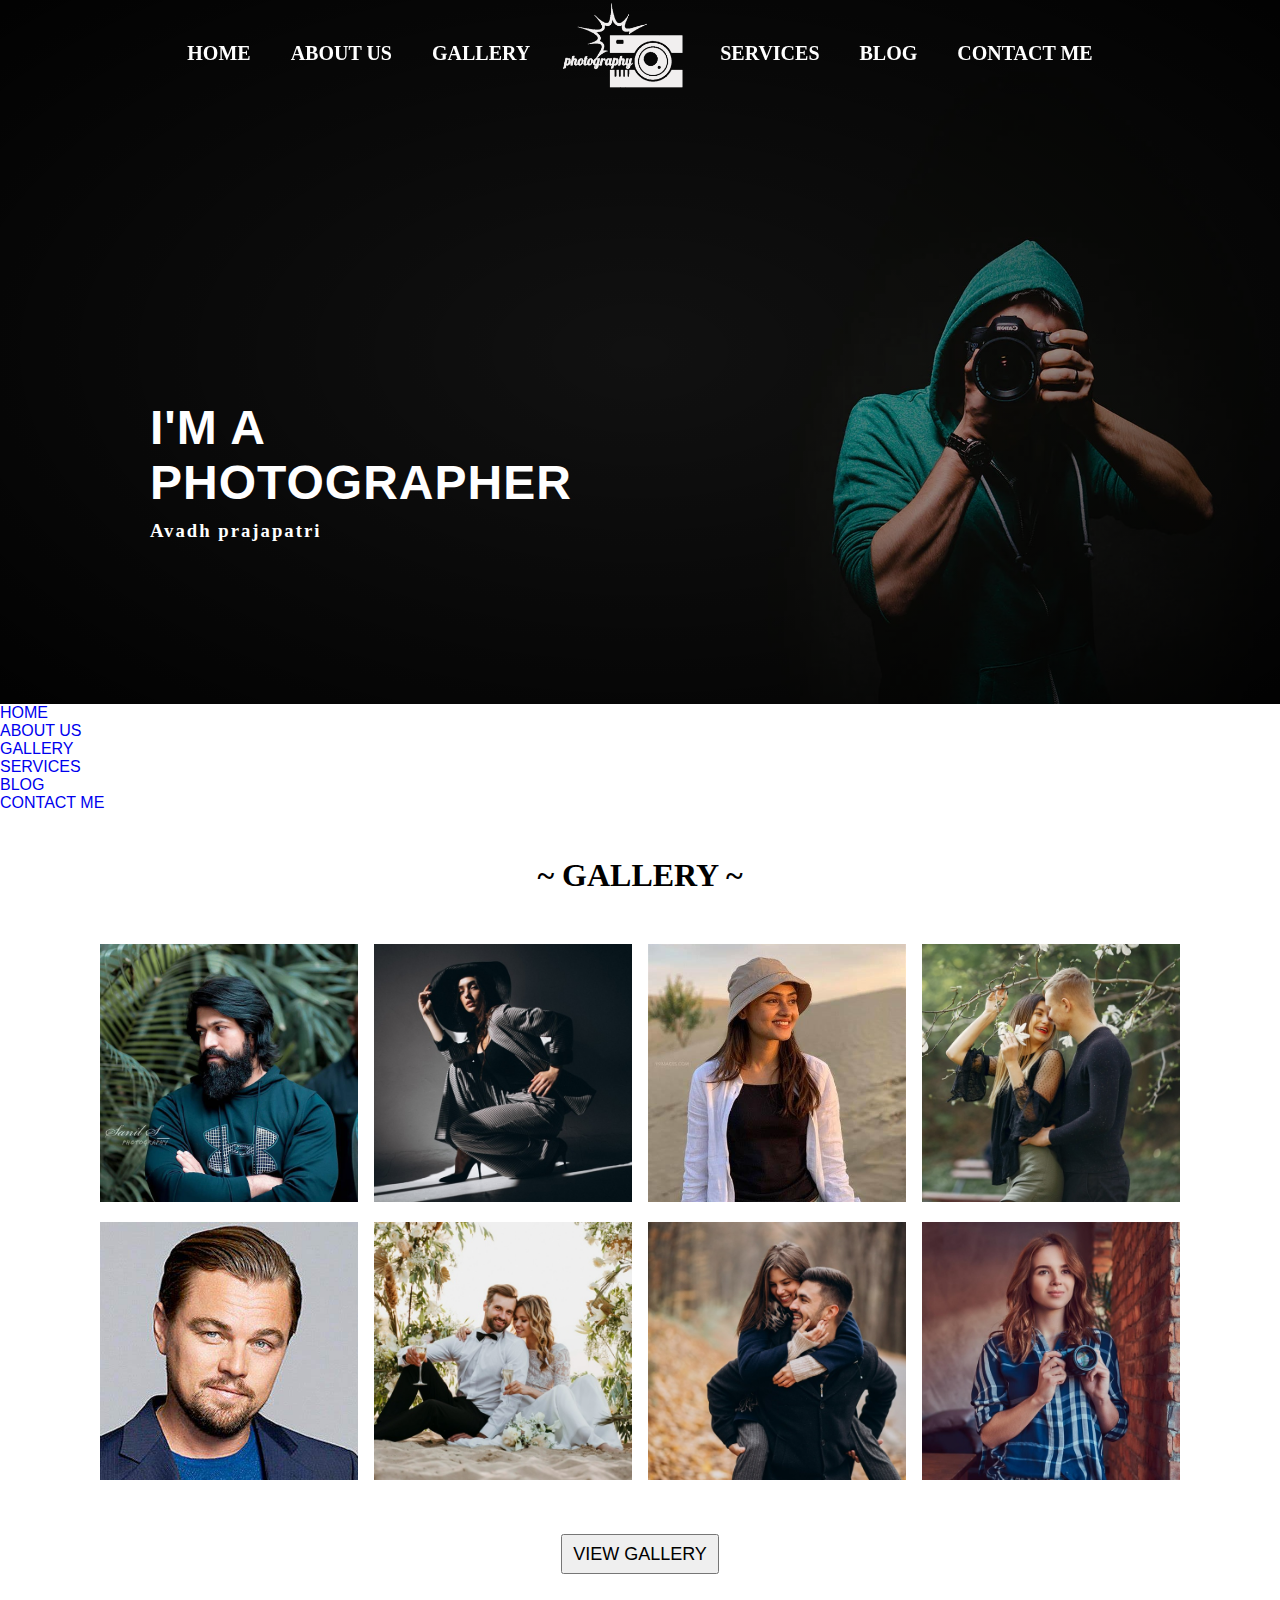
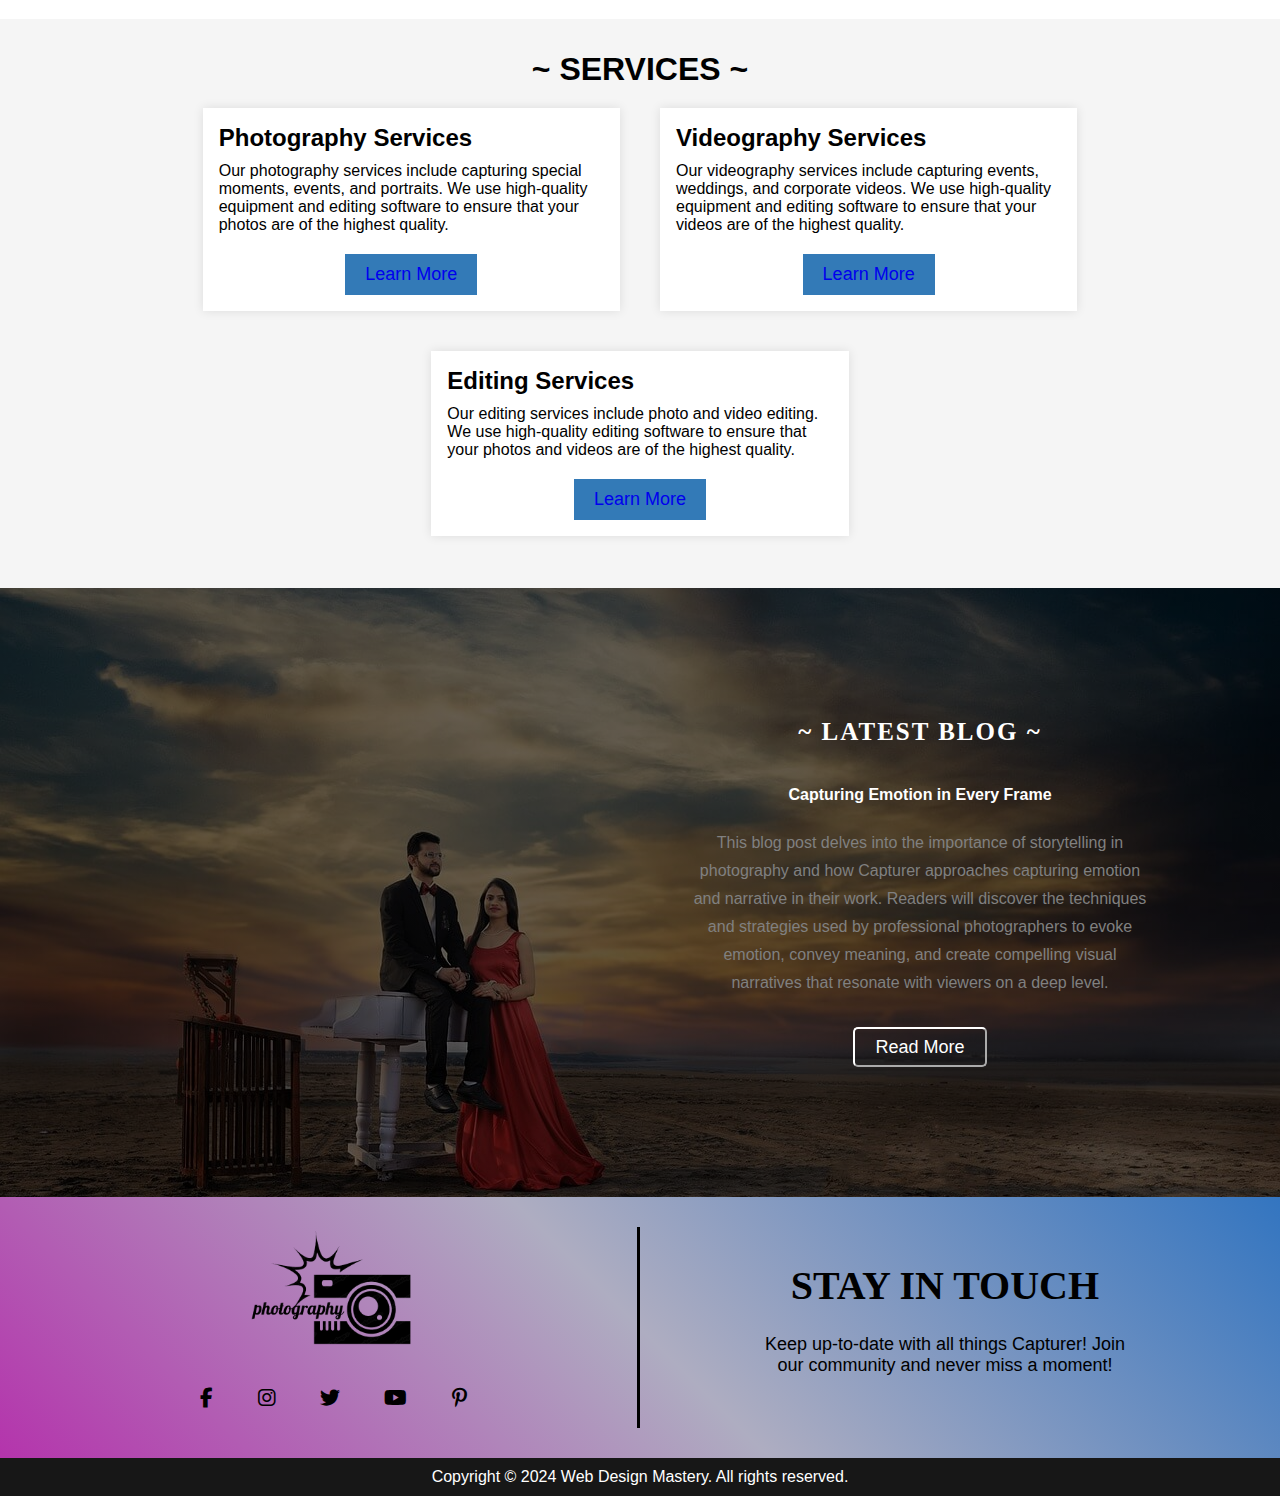
<file: index.html>
<!DOCTYPE html>
<html lang="en">

<head>
    <meta charset="UTF-8">
    <meta name="viewport" content="width=device-width, initial-scale=1.0">
    <title>Fashion Photography</title>
    <link rel="icon" href="image/web-icon.jpg">
    <link rel="stylesheet" href="https://cdnjs.cloudflare.com/ajax/libs/font-awesome/6.6.0/css/all.min.css" />
    <link rel="stylesheet" href="style.css" />
</head>

<body>
    <section class="header">
        <div class="navbar">
            <div class="main-nav">
                <ul class="left-links">
                    <li><a href="#">HOME</a></li>
                    <li><a href="about_us.html">ABOUT US</a></li>
                    <li><a href="gallery.html">GALLERY</a></li>
                </ul>
                <div class="nav__logo">
                    <a href="">
                        <img src="image/white-logo.png" alt="logo" />
                    </a>
                </div>
                <ul class="right-links">
                    <li><a href="services.html">SERVICES</a></li>
                    <li><a href="blog.html">BLOG</a></li>
                    <li><a href="contect-me.html">CONTACT ME</a></li>
                </ul>
            </div>
        </div>
        <button class="nav-toggle">
            <i class="fas fa-bars"></i>
        </button>
        <div class="toggle__logo">
            <a href="">
                <img src="image/white-logo.png" alt="logo" />
            </a>
        </div>


        <div class="image"></div>
        <div class="img-dis">
            <h1>I'M A</h1>
            <h2>PHOTOGRAPHER</h2>
            <h3>Avadh prajapatri</h3>
        </div>
    </section>


    <div class="active">
        <ul>
            <li><a href="#">HOME</a></li>
            <li><a href="about_us.html">ABOUT US</a></li>
            <li><a href="gallery.html">GALLERY</a></li>
            <li><a href="services.html">SERVICES</a></li>
            <li><a href="blog.html">BLOG</a></li>
            <li><a href="contect-me.html">CONTACT ME</a></li>
        </ul>
    </div>




    <section class="gallery">
        <h1>~ GALLERY ~</h1>
        <div class="gallery__grid">
            <div class="grid">
                <img src="image/image-1.jpg" alt="gallery">
            </div>
            <div class="grid">
                <img src="image/image-2.jpg" alt="gallery">
            </div>
            <div class="grid">
                <img src="image/image-3.jpg" alt="gallery">
            </div>
            <div class="grid">
                <img src="image/image-4.jpg" alt="gallery">
            </div>
            <div class="grid">
                <img src="image/image-5.jpg" alt="gallery">
            </div>
            <div class="grid">
                <img src="image/image-6.jpg" alt="gallery">
            </div>
            <div class="grid">
                <img src="image/image-7.jpg" alt="gallery">
            </div>
            <div class="grid">
                <img src="image/image-8.jpg" alt="gallery">
            </div>
        </div>
        <div class="gallery__btn">
            <button class="btn"><a href="gallery.html">VIEW GALLERY</a></button>
        </div>
    </section>





    <section class="services-page">
        <h1>~ SERVICES ~</h1>
        <div class="services__grid">
            <div class="service">
                <h2>Photography Services</h2>
                <p>
                    Our photography services include capturing special moments, events, and portraits. We use
                    high-quality equipment and editing software to ensure that your photos are of the highest quality.
                </p>
                <div class="service__btn">
                    <button class="btn"><a href="services.html">Learn More</a></button>
                </div>
            </div>

            <div class="service">
                <h2>Videography Services</h2>
                <p>
                    Our videography services include capturing events, weddings, and corporate videos. We use
                    high-quality equipment and editing software to ensure that your videos are of the highest quality.
                </p>
                <div class="service__btn">
                    <button class="btn"><a href="services.html">Learn More</a></button>
                </div>
            </div>

            <div class="service">
                <h2>Editing Services</h2>
                <p>
                    Our editing services include photo and video editing. We use high-quality editing software to ensure
                    that your photos and videos are of the highest quality.
                </p>
                <div class="service__btn">
                    <button class="btn"><a href="services.html">Learn More</a></button>
                </div>
            </div>
        </div>
    </section>





    <section class="blog">
        <div class="main-blog">
            <div class="blank"></div>
            <div class="blog-text">
                <h2>~ LATEST BLOG ~</h2>
                <h4>Capturing Emotion in Every Frame</h4>
                <p>
                    This blog post delves into the importance of storytelling in
                    photography and how Capturer approaches capturing emotion and
                    narrative in their work. Readers will discover the techniques and
                    strategies used by professional photographers to evoke emotion,
                    convey meaning, and create compelling visual narratives that
                    resonate with viewers on a deep level.
                </p>
                <div class="blog__btn">
                    <button class="btn"><a href="">Read More</a></button>
                </div>
            </div>
        </div>
    </section>





    <section class="footer">
        <div class="social">
            <div class="f-logo">
                <a href="">
                    <img src="image/dark-logo.png" alt="logo" />
                </a>
            </div>
            <div class="social-logo">
                <a href="" class="facebook">
                    <i class="fa-brands fa-facebook-f"></i>
                </a>
                <a href="" class="instagram">
                    <i class="fa-brands fa-instagram"></i>
                </a>
                <a href="" class="twitter">
                    <i class="fa-brands fa-twitter"></i>
                </a>
                <a href="" class="youtube">
                    <i class="fa-brands fa-youtube"></i>
                </a>
                <a href="" class="pinterest">
                    <i class="fa-brands fa-pinterest-p"></i>
                </a>
            </div>
        </div>

        <div class="footer-text">
            <h1>STAY IN TOUCH</h1>
            <p>Keep up-to-date with all things Capturer! Join <br>our community and never miss a moment!</p>
        </div>

    </section>
    <div class="copyright">
        <p>Copyright © 2024 Web Design Mastery. All rights reserved.</p>
    </div>


    <script src="javascript.js"></script>
</body>

</html>
</file>
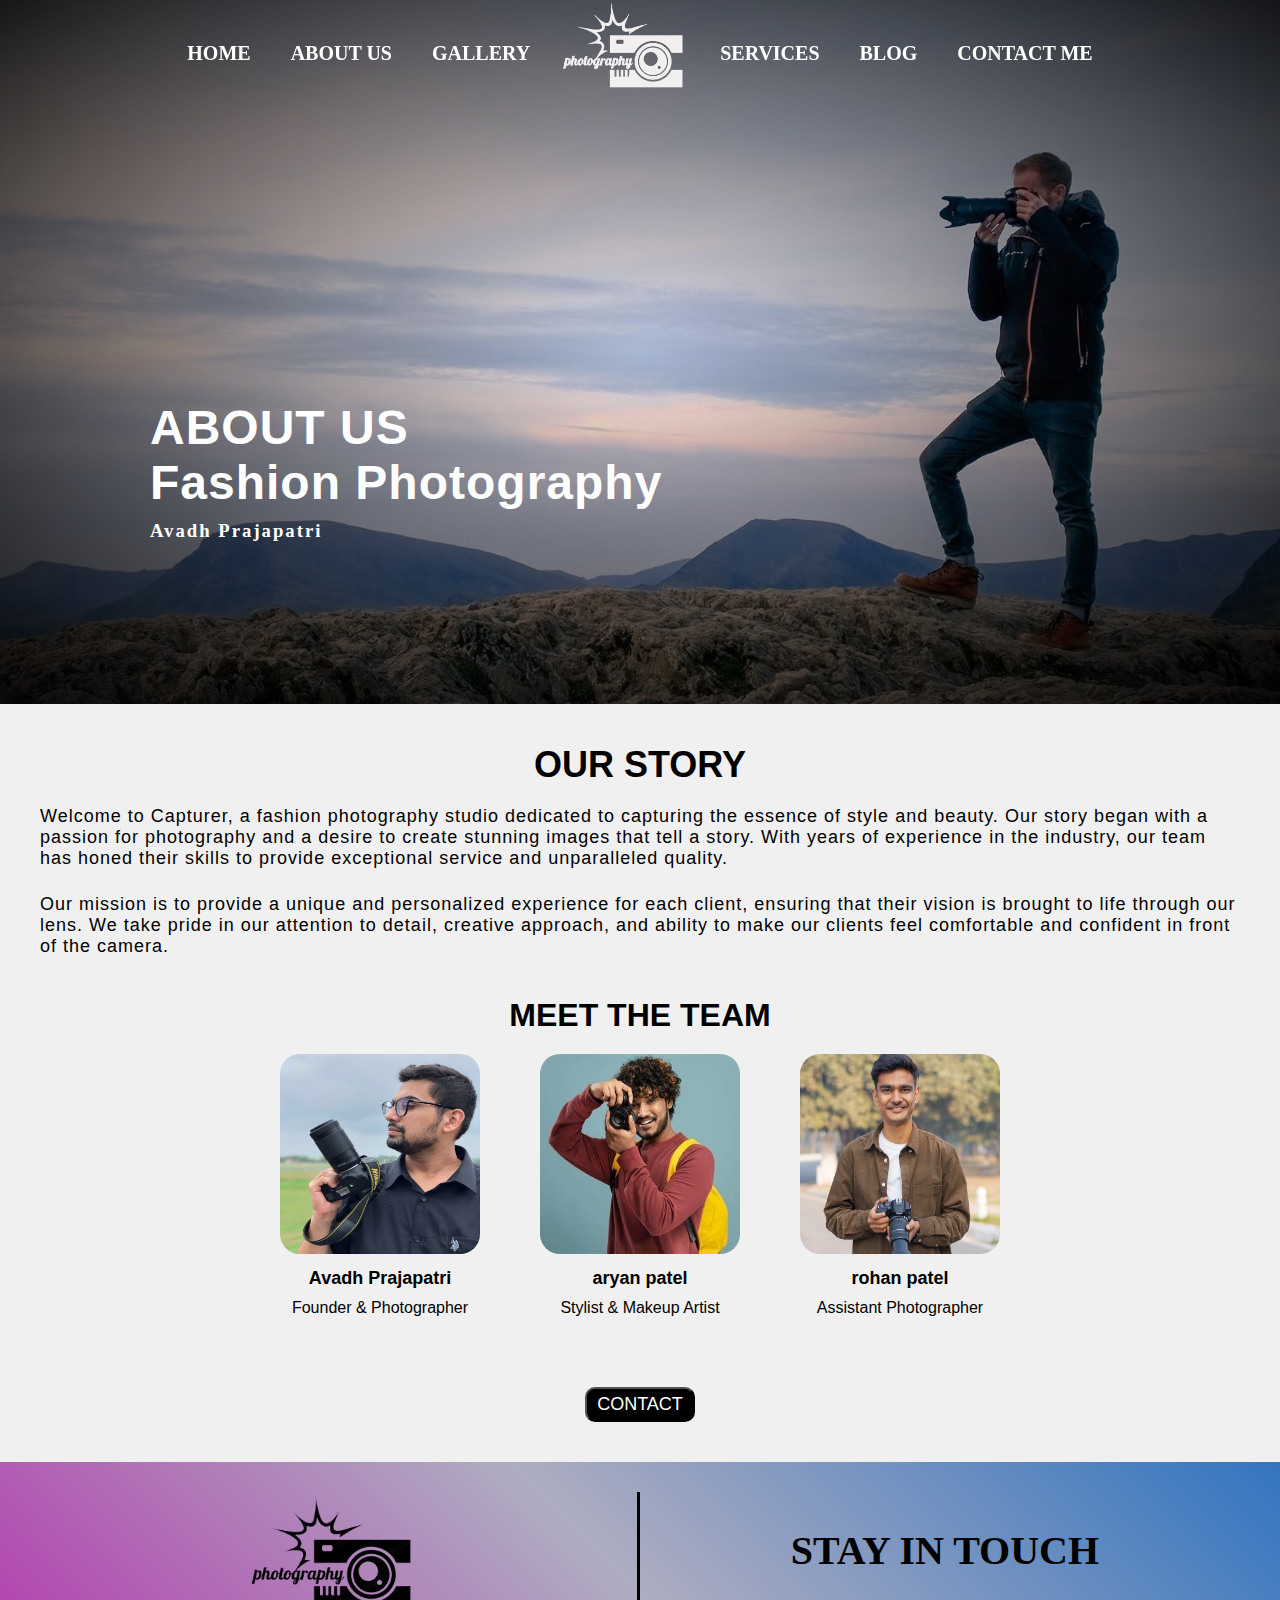
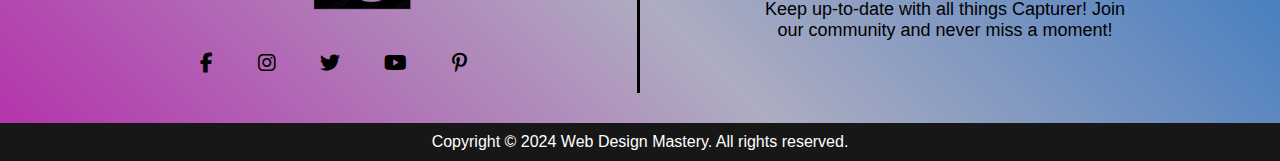
<file: about_us.html>
<!DOCTYPE html>
<html lang="en">

<head>
    <meta charset="UTF-8">
    <meta name="viewport" content="width=device-width, initial-scale=1.0">
    <title>About Us | Fashion Photography</title>
    <link rel="icon" href="image/web-icon.jpg">
    <link rel="stylesheet" href="https://cdnjs.cloudflare.com/ajax/libs/font-awesome/6.6.0/css/all.min.css" />
    <link rel="stylesheet" href="style.css" />
</head>

<body>
    <section class="header">
        <div class="navbar">
            <div class="main-nav">
                <ul class="left-links">
                    <li><a href="index.html">HOME</a></li>
                    <li><a href="about_us.html">ABOUT US</a></li>
                    <li><a href="gallery.html">GALLERY</a></li>
                </ul>
                <div class="nav__logo">
                    <a href="index.html">
                        <img src="image/white-logo.png" alt="logo" />
                    </a>
                </div>
                <ul class="right-links">
                    <li><a href="services.html">SERVICES</a></li>
                    <li><a href="blog.html">BLOG</a></li>
                    <li><a href="contect-me.html">CONTACT ME</a></li>
                </ul>
            </div>
        </div>
        <button class="nav-toggle">
            <i class="fas fa-bars"></i>
        </button>

        <div class="about-bg"></div>
        <div class="img-dis">
            <h1>ABOUT US</h1>
            <h2>Fashion Photography</h2>
            <h3>Avadh Prajapatri</h3>
        </div>
    </section>

    <section class="about">
        <div class="about__content">
            <h1>OUR STORY</h1>
            <p>
                Welcome to Capturer, a fashion photography studio dedicated to capturing the essence of style and
                beauty. Our story began with a passion for photography and a desire to create stunning images that tell
                a story. With years of experience in the industry, our team has honed their skills to provide
                exceptional service and unparalleled quality.
            </p>
            <p>
                Our mission is to provide a unique and personalized experience for each client, ensuring that their
                vision is brought to life through our lens. We take pride in our attention to detail, creative approach,
                and ability to make our clients feel comfortable and confident in front of the camera.
            </p>
        </div>

        <div class="about__team">
            <h1>MEET THE TEAM</h1>
            <div class="team">
                <div class="team-member">
                    <img src="image/team-member-1.jpg" alt="team member">
                    <h2>Avadh Prajapatri</h2>
                    <p>Founder & Photographer</p>
                </div>
                <div class="team-member">
                    <img src="image/team-member-2.jpg" alt="team member">
                    <h2>aryan patel</h2>
                    <p>Stylist & Makeup Artist</p>
                </div>
                <div class="team-member">
                    <img src="image/team-member-3.jpg" alt="team member">
                    <h2>rohan patel</h2>
                    <p>Assistant Photographer</p>
                </div>
            </div>
        </div>
        <div class="co-btn">
            <button>
                <a href="contect-me.html">CONTACT</a>
            </button>
        </div>
    </section>

    <section class="footer">
        <div class="social">
            <div class="f-logo">
                <a href="index.html">
                    <img src="image/dark-logo.png" alt="logo" />
                </a>
            </div>
            <div class="social-logo">
                <a href="" class="facebook">
                    <i class="fa-brands fa-facebook-f"></i>
                </a>
                <a href="" class="instagram">
                    <i class="fa-brands fa-instagram"></i>
                </a>
                <a href="" class="twitter">
                    <i class="fa-brands fa-twitter"></i>
                </a>
                <a href="" class="youtube">
                    <i class="fa-brands fa-youtube"></i>
                </a>
                <a href="" class="pinterest">
                    <i class="fa-brands fa-pinterest-p"></i>
                </a>
            </div>
        </div>

        <div class="footer-text">
            <h1>STAY IN TOUCH</h1>
            <p>Keep up-to-date with all things Capturer! Join <br>our community and never miss a moment!</p>
        </div>

    </section>
    <div class="copyright">
        <p>Copyright © 2024 Web Design Mastery. All rights reserved.</p>
    </div>



    <script src="javascript.js"></script>
</body>

</html>
</file>
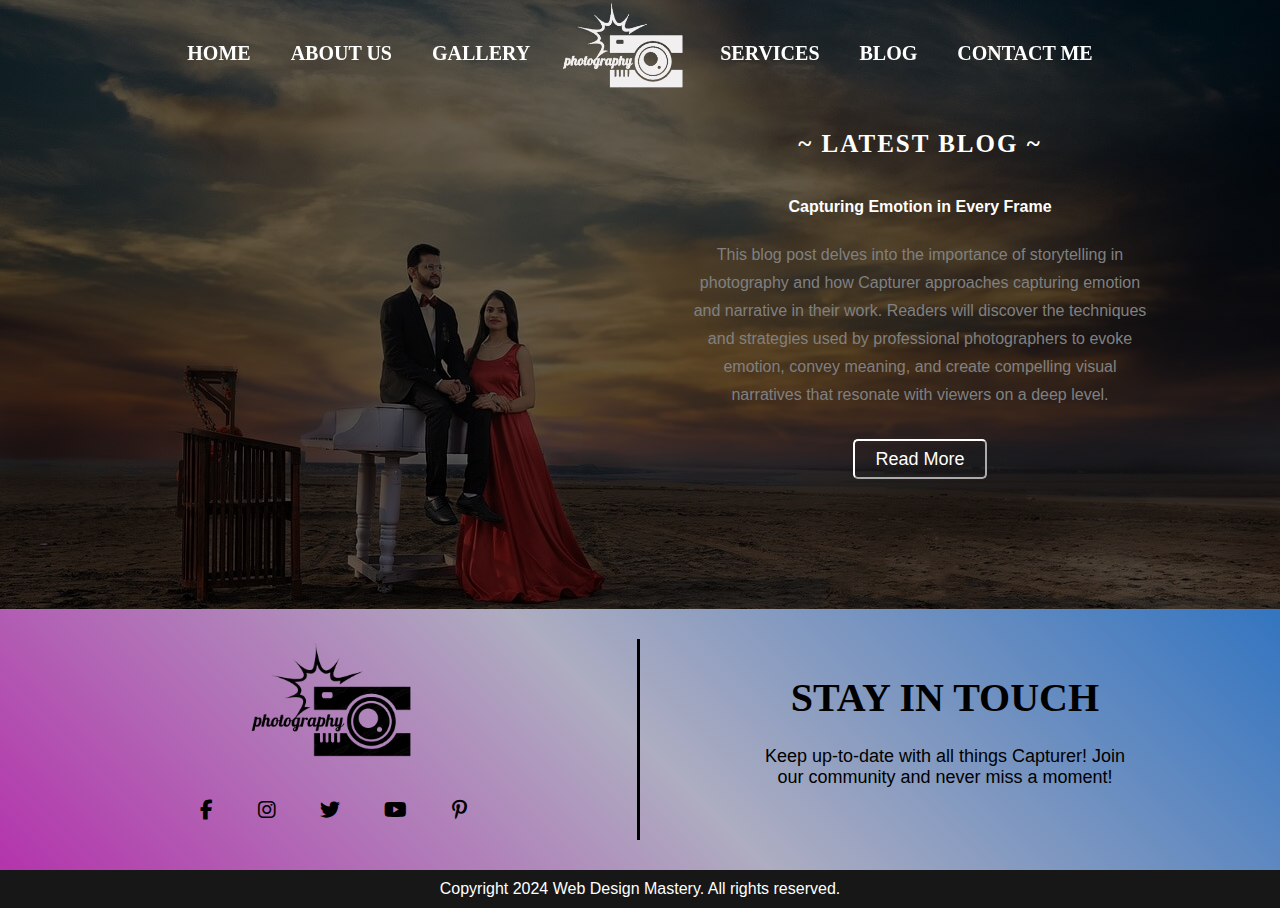
<file: blog.html>
<!DOCTYPE html>
<html lang="en">

<head>
    <meta charset="UTF-8">
    <meta name="viewport" content="width=device-width, initial-scale=1.0">
    <title>Blog | Capturer</title>
    <link rel="icon" href="image/web-icon.jpg">
    <link rel="stylesheet" href="https://cdnjs.cloudflare.com/ajax/libs/font-awesome/6.6.0/css/all.min.css" />
    <link rel="stylesheet" href="style.css" />
</head>

<body>
    <section class="header">
        <div class="navbar">
            <div class="main-nav">
                <ul class="left-links">
                    <li><a href="#">HOME</a></li>
                    <li><a href="about_us.html">ABOUT US</a></li>
                    <li><a href="gallery.html">GALLERY</a></li>
                </ul>
                <div class="nav__logo">
                    <a href="">
                        <img src="image/white-logo.png" alt="logo" />
                    </a>
                </div>
                <ul class="right-links">
                    <li><a href="services.html">SERVICES</a></li>
                    <li><a href="blog.html">BLOG</a></li>
                    <li><a href="contect-me.html">CONTACT ME</a></li>
                </ul>
            </div>
        </div>
        <button class="nav-toggle">
            <i class="fas fa-bars"></i>
        </button>
    </section>

    <section class="blog">
        <div class="main-blog">
            <div class="blank"></div>
            <div class="blog-text">
                <h2>~ LATEST BLOG ~</h2>
                <h4>Capturing Emotion in Every Frame</h4>
                <p>
                    This blog post delves into the importance of storytelling in
                    photography and how Capturer approaches capturing emotion and
                    narrative in their work. Readers will discover the techniques and
                    strategies used by professional photographers to evoke emotion,
                    convey meaning, and create compelling visual narratives that
                    resonate with viewers on a deep level.
                </p>
                <div class="blog__btn">
                    <button class="btn"><a href="">Read More</a></button>
                </div>
            </div>
        </div>
    </section>


    <section class="footer">
        <div class="social">
            <div class="f-logo">
                <a href="">
                    <img src="image/dark-logo.png" alt="logo" />
                </a>
            </div>
            <div class="social-logo">
                <a href="" class="facebook">
                    <i class="fa-brands fa-facebook-f"></i>
                </a>
                <a href="" class="instagram">
                    <i class="fa-brands fa-instagram"></i>
                </a>
                <a href="" class="twitter">
                    <i class="fa-brands fa-twitter"></i>
                </a>
                <a href="" class="youtube">
                    <i class="fa-brands fa-youtube"></i>
                </a>
                <a href="" class="pinterest">
                    <i class="fa-brands fa-pinterest-p"></i>
                </a>
            </div>
        </div>

        <div class="footer-text">
            <h1>STAY IN TOUCH</h1>
            <p>Keep up-to-date with all things Capturer! Join <br>our community and never miss a moment!</p>
        </div>

    </section>
    <div class="copyright">
        <p>Copyright 2024 Web Design Mastery. All rights reserved.</p>
    </div>

    <script src="javascript.js"></script>
</body>

</html>
</file>
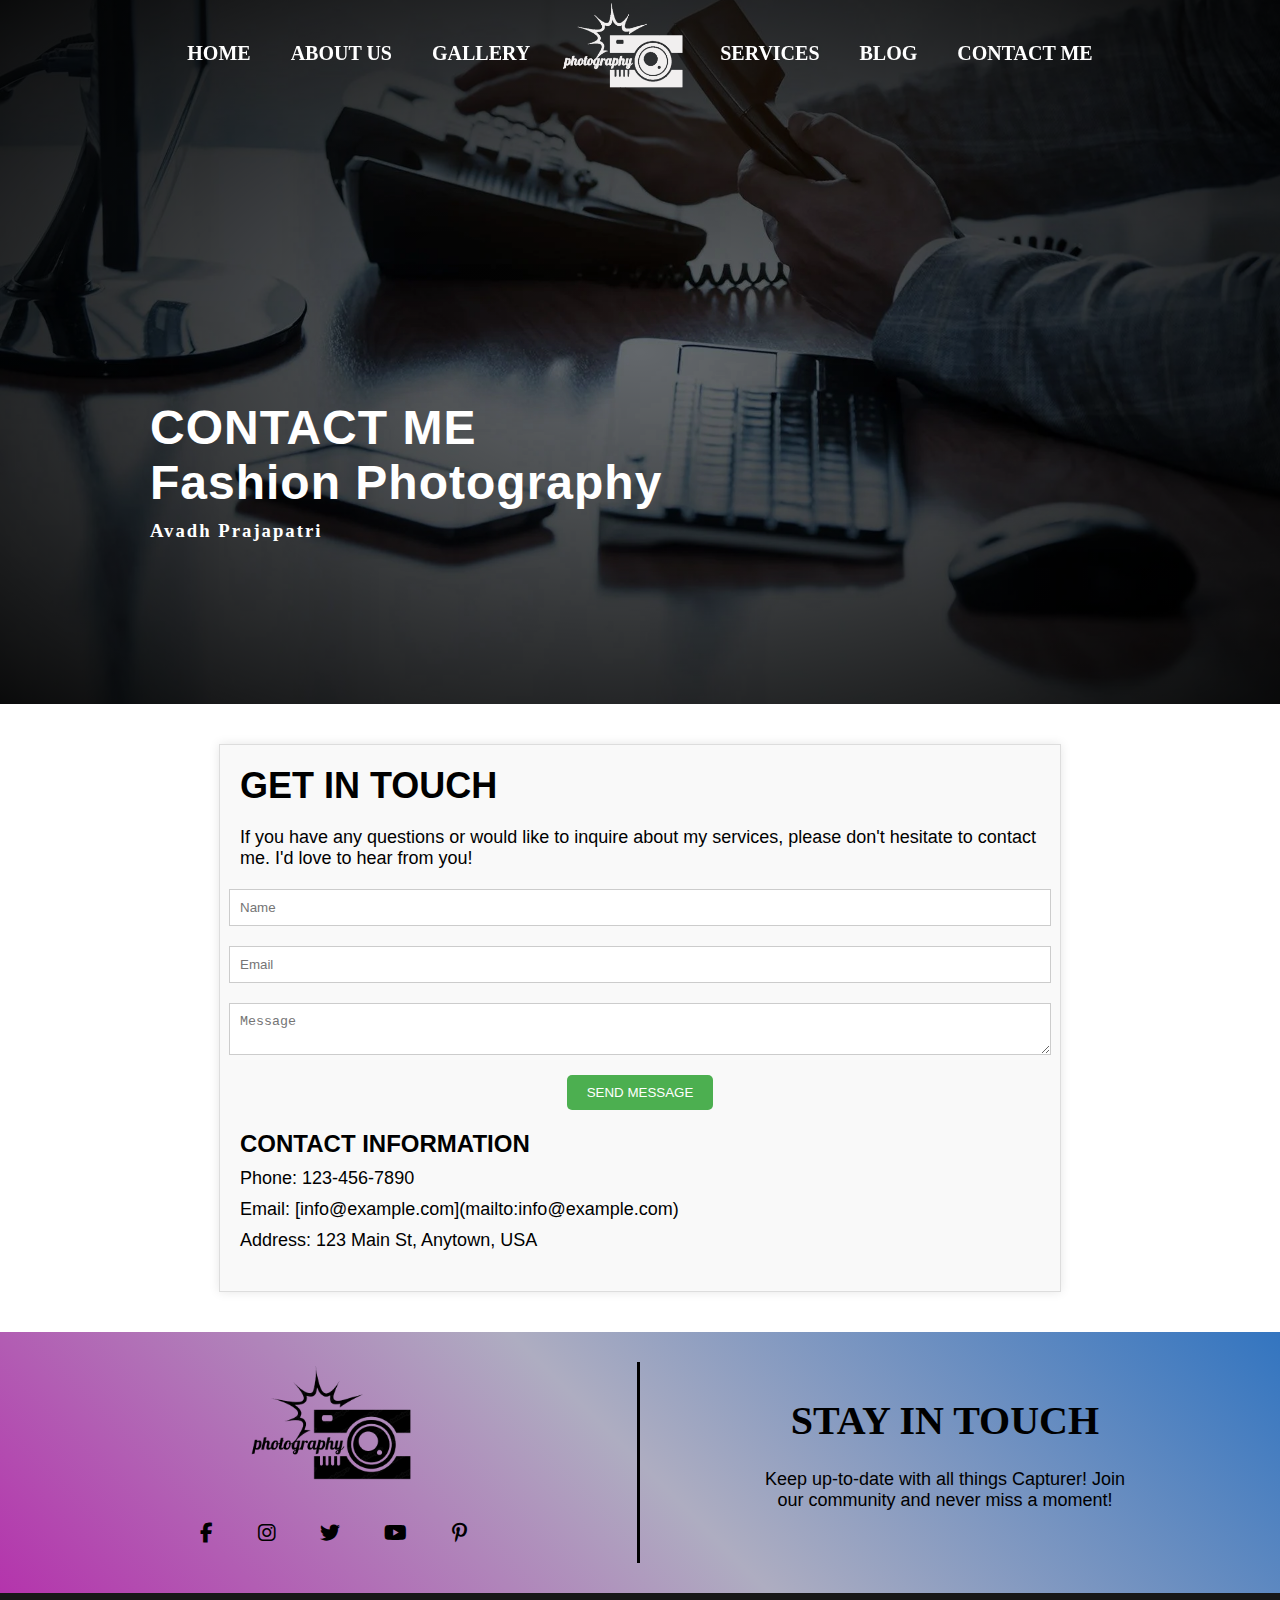
<file: contect-me.html>
<!DOCTYPE html>
<html lang="en">
<head>
    <meta charset="UTF-8">
    <meta name="viewport" content="width=device-width, initial-scale=1.0">
    <title>Contact Me | Fashion Photography</title>
    <link rel="icon" href="image/web-icon.jpg">
    <link rel="stylesheet" href="https://cdnjs.cloudflare.com/ajax/libs/font-awesome/6.6.0/css/all.min.css" />
    <link rel="stylesheet" href="style.css" />
</head>
<body>
    <section class="header">
        <div class="navbar">
            <div class="main-nav">
                <ul class="left-links">
                    <li><a href="index.html">HOME</a></li>
                    <li><a href="about_us.html">ABOUT US</a></li>
                    <li><a href="gallery.html">GALLERY</a></li>
                </ul>
                <div class="nav__logo">
                    <a href="index.html">
                        <img src="image/white-logo.png" alt="logo" />
                    </a>
                </div>
                <ul class="right-links">
                    <li><a href="services.html">SERVICES</a></li>
                    <li><a href="blog.html">BLOG</a></li>
                    <li><a href="contect-me.html">CONTACT ME</a></li>
                </ul>
            </div>
        </div>
        <button class="nav-toggle">
            <i class="fas fa-bars"></i>
        </button>

        <div class="contect-bg"></div>
        <div class="img-dis">
            <h1>CONTACT ME</h1>
            <h2>Fashion Photography</h2>
            <h3>Avadh Prajapatri</h3>
        </div>
    </section>

    <section class="contact">
        <h1>GET IN TOUCH</h1>
        <p>
            If you have any questions or would like to inquire about my services, please don't hesitate to contact me. I'd love to hear from you!
        </p>
        <div class="contact-form">
            <form>
                <input type="text" name="name" placeholder="Name">
                <input type="email" name="email" placeholder="Email">
                <textarea name="message" placeholder="Message"></textarea>
                <button type="submit">SEND MESSAGE</button>
            </form>
        </div>
        <div class="contact-info">
            <h2>CONTACT INFORMATION</h2>
            <p>
                Phone: 123-456-7890
            </p>
            <p>
                Email: [info@example.com](mailto:info@example.com)
            </p>
            <p>
                Address: 123 Main St, Anytown, USA
            </p>
        </div>
    </section>

    <section class="footer">
        <div class="social">
            <div class="f-logo">
                <a href="index.html">
                    <img src="image/dark-logo.png" alt="logo" />
                </a>
            </div>
            <div class="social-logo">
                <a href="" class="facebook">
                    <i class="fa-brands fa-facebook-f"></i>
                </a>
                <a href="" class="instagram">
                    <i class="fa-brands fa-instagram"></i>
                </a>
                <a href="" class="twitter">
                    <i class="fa-brands fa-twitter"></i>
                </a>
                <a href="" class="youtube">
                    <i class="fa-brands fa-youtube"></i>
                </a>
                <a href="" class="pinterest">
                    <i class="fa-brands fa-pinterest-p"></i>
                </a>
            </div>
        </div>

        <div class="footer-text">
            <h1>STAY IN TOUCH</h1>
            <p>Keep up-to-date with all things Capturer! Join <br>our community and never miss a moment!</p>
        </div>
    </section>

    <div class="copyright">
        <p>Copyright 2024 Web Design Mastery. All rights reserved.</p>
    </div>

    <script src="javascript.js"></script>
</body>
</html>
</file>
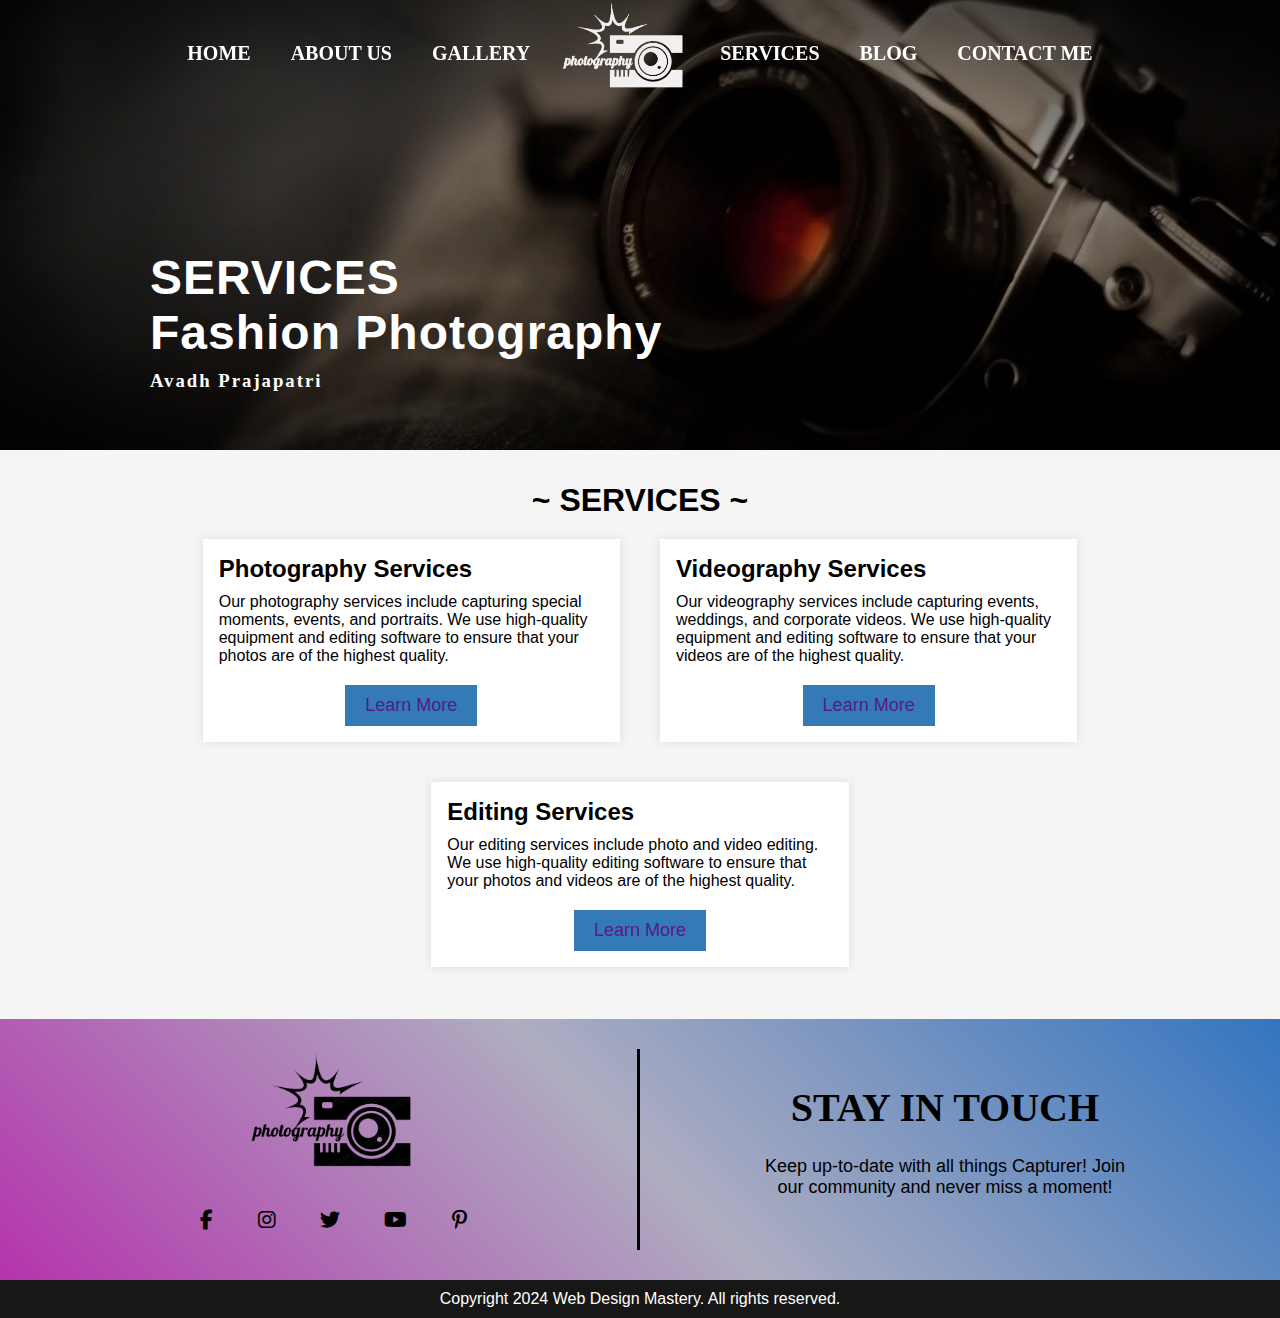
<file: services.html>
<!DOCTYPE html>
<html lang="en">

<head>
    <meta charset="UTF-8">
    <meta name="viewport" content="width=device-width, initial-scale=1.0">
    <title>Services | Capturer</title>
    <link rel="icon" href="image/web-icon.jpg">
    <link rel="stylesheet" href="https://cdnjs.cloudflare.com/ajax/libs/font-awesome/6.6.0/css/all.min.css" />
    <link rel="stylesheet" href="style.css" />
</head>

<body>
    <section class="header">
        <div class="navbar">
            <div class="main-nav">
                <ul class="left-links">
                    <li><a href="index.html">HOME</a></li>
                    <li><a href="about_us.html">ABOUT US</a></li>
                    <li><a href="gallery.html">GALLERY</a></li>
                </ul>
                <div class="nav__logo">
                    <a href="">
                        <img src="image/white-logo.png" alt="logo" />
                    </a>
                </div>
                <ul class="right-links">
                    <li><a href="services.html">SERVICES</a></li>
                    <li><a href="blog.html">BLOG</a></li>
                    <li><a href="contect-me.html">CONTACT ME</a></li>
                </ul>
            </div>
        </div>
        <button class="nav-toggle">
            <i class="fas fa-bars"></i>
        </button>

        <div class="service-bg"></div>
        <div class="service-dis">
            <h1>SERVICES</h1>
            <h2>Fashion Photography</h2>
            <h3>Avadh Prajapatri</h3>
        </div>
    </section>

    <section class="services-page">
        <h1>~ SERVICES ~</h1>
        <div class="services__grid">
            <div class="service">
                <h2>Photography Services</h2>
                <p>
                    Our photography services include capturing special moments, events, and portraits. We use
                    high-quality equipment and editing software to ensure that your photos are of the highest quality.
                </p>
                <div class="service__btn">
                    <button class="btn"><a href="">Learn More</a></button>
                </div>
            </div>

            <div class="service">
                <h2>Videography Services</h2>
                <p>
                    Our videography services include capturing events, weddings, and corporate videos. We use
                    high-quality equipment and editing software to ensure that your videos are of the highest quality.
                </p>
                <div class="service__btn">
                    <button class="btn"><a href="">Learn More</a></button>
                </div>
            </div>

            <div class="service">
                <h2>Editing Services</h2>
                <p>
                    Our editing services include photo and video editing. We use high-quality editing software to ensure
                    that your photos and videos are of the highest quality.
                </p>
                <div class="service__btn">
                    <button class="btn"><a href="">Learn More</a></button>
                </div>
            </div>
        </div>
    </section>

    <section class="footer">
        <div class="social">
            <div class="f-logo">
                <a href="">
                    <img src="image/dark-logo.png" alt="logo" />
                </a>
            </div>
            <div class="social-logo">
                <a href="" class="facebook">
                    <i class="fa-brands fa-facebook-f"></i>
                </a>
                <a href="" class="instagram">
                    <i class="fa-brands fa-instagram"></i>
                </a>
                <a href="" class="twitter">
                    <i class="fa-brands fa-twitter"></i>
                </a>
                <a href="" class="youtube">
                    <i class="fa-brands fa-youtube"></i>
                </a>
                <a href="" class="pinterest">
                    <i class="fa-brands fa-pinterest-p"></i>
                </a>
            </div>
        </div>

        <div class="footer-text">
            <h1>STAY IN TOUCH</h1>
            <p>Keep up-to-date with all things Capturer! Join <br>our community and never miss a moment!</p>
        </div>

    </section>
    <div class="copyright">
        <p>Copyright 2024 Web Design Mastery. All rights reserved.</p>
    </div>

    <script src="javascript.js"></script>
</body>

</html>
</file>
<file: style.css>
:root {
  --text-dark: #171717;
  --text-light: #525252;
  --extra-light: #a3a3a3;
  --white: #ffffff;
  --max-width: 1200px;
  --font: "Merriweather", serif;
}

* {
  padding: 0;
  margin: 0;
}

a {
  text-decoration: none;
}

li {
  list-style: none;
}



body {
  font-family: "Montserrat", sans-serif;
  /* background-color: black; */
}


/* ====================================================HEADER================ */

.image {
  background-image: radial-gradient(rgba(255, 255, 255, 0), rgba(0, 0, 0, 0.9)),
    url("image/bg-image.jpg");
  height: 704px;
  background-position: center center;
  background-size: cover;
  background-repeat: no-repeat;
}

.header .navbar {
  position: fixed;
  width: 100%;
  z-index: 111;
}

.header .navbar .main-nav {
  display: flex;
  justify-content: center;
}

.header .navbar .main-nav .left-links {
  display: flex;
  margin-top: 42px;
}


.header .navbar .main-nav .right-links {
  display: flex;
  margin-top: 42px;

}

.header .navbar .main-nav li a {
  font-size: 20px;
  font-weight: bold;
  margin: 20px;
  color: var(--white);
  font-family: var(--font);
}

.header .navbar .main-nav li a:hover {
  color: #ffffff96;
}

.header .navbar .main-nav .nav__logo a img {
  width: 150px;
  color: white;
}

.header .img-dis {
  position: absolute;
  top: 400px;
  margin-left: 150px;
  color: var(--white);
  font-family: 'Gill Sans', 'Gill Sans MT', Calibri, 'Trebuchet MS', sans-serif;
}

.header .img-dis h1 {
  font-size: 3rem;
  letter-spacing: 1px;
}

.header .img-dis h2 {
  font-size: 3rem;
  letter-spacing: 1px;
  margin-bottom: 10px;
}

.header .img-dis h3 {
  font-family: var(--font);
  letter-spacing: 2px;
}

.navchange {
  background-color: rgb(0, 0, 0);
  transition: 1s ease-out;
}

.nav-toggle {
  display: none;
  margin: 20px;
}

.toggle__logo {
  display: none;
  margin: 20px;
}

/* ====================================================GALLERY================ */

.gallery {
  margin: 45px 0;
  width: 100%;

}

.gallery h1 {
  text-align: center;
  font-family: var(--font);
}

.gallery .gallery__grid {
  margin-block: 2rem;
  display: grid;
  gap: 1rem;
  grid-template-columns: repeat(4, 2fr);
  margin: 50px 100px;
}

.gallery .gallery__grid img {
  width: 100%;
  transition: 1s cubic-bezier(0.075, 0.82, 0.165, 1);
}

.gallery .gallery__grid img:hover {
  transform: scale(1.1);
  filter: brightness(60%);
}

.gallery .gallery__grid .grid {
  overflow: hidden;
}

.gallery .gallery__btn {
  text-align: center;
}

.gallery .gallery__btn button {
  height: 40px;
}

.gallery .gallery__btn button a {
  font-size: 18px;
  margin: 10px;
  color: black;
}

/* ====================================================services================ */

.service-bg {
  background-image: radial-gradient(rgba(255, 255, 255, 0), rgba(0, 0, 0, 0.9)),
    url("image/service-bg.png");
  height: 450px;
  background-position: center center;
  background-size: cover;
  background-repeat: no-repeat;
}

.service-dis {
  position: absolute;
  top: 250px;
  margin-left: 150px;
  color: var(--white);
  font-family: 'Gill Sans', 'Gill Sans MT', Calibri, 'Trebuchet MS', sans-serif;
}

.service-dis h1 {
  font-size: 3rem;
  letter-spacing: 1px;
}

.service-dis h2 {
  font-size: 3rem;
  letter-spacing: 1px;
  margin-bottom: 10px;
}

.service-dis h3 {
  font-family: var(--font);
  letter-spacing: 2px;
}

.services-page {
  padding: 2em;
  background-color: whitesmoke;
}

.services-page h1 {
  text-align: center;
}

.services__grid {
  display: flex;
  flex-wrap: wrap;
  justify-content: center;
}

.service {
  background-color: #fff;
  padding: 1em;
  margin: 20px;
  width: calc(33.33% - 20px);
  box-shadow: 0 0 10px rgba(0, 0, 0, 0.1);
}

.service h2 {
  font-size: 24px;
  margin-bottom: 10px;
}

.service p {
  margin-bottom: 20px;
}

.service__btn {
  text-align: center;
}

.service__btn button {
  background-color: #337ab7;
  color: #fff;
  border: none;
  padding: 10px 20px;
  font-size: 18px;
  cursor: pointer;
}

.service__btn button:hover {
  background-color: #23527c;
}





/* ====================================================LATEST BLOG================ */





.blog {
  background-image: linear-gradient(rgba(0, 0, 0, 0.6), rgba(0, 0, 0, 0.6)),
    url("image/blog.jpg");
  background-size: cover;
  background-position: center center;
  background-repeat: no-repeat;
}

.blog .main-blog {
  display: grid;
  grid-template-columns: repeat(2, 1fr);
  padding: 80px;
  text-align: center;
  color: var(--white);
}

.blog .main-blog .blog-text {
  margin: 50px;
}

.blog .main-blog .blog-text h2 {
  margin-bottom: 40px;
  font-size: 25px;
  font-family: var(--font);
  letter-spacing: 2px;
}

.blog .main-blog .blog-text h4 {
  margin-bottom: 25px;
}

.blog .main-blog .blog-text p {
  color: gray;
  font-size: 16px;
  line-height: 1.75rem;
  margin-bottom: 30px;
}

.blog .main-blog .blog-text .blog__btn .btn {
  height: 40px;
  background-color: transparent;
  border-color: var(--white);
  border-radius: 5px;
}

.blog .main-blog .blog-text .blog__btn .btn a {
  font-size: 18px;
  margin: 20px;
  color: white;
}





/* ====================================================FOOTER================ */




.footer {
  display: grid;
  grid-template-columns: repeat(2, 1fr);
  text-align: center;
  background-color: rgba(255, 255, 255, 0.164);
  padding: 30px 30px;
  BACKGROUND: LINEAR-GRADIENT(45DEG, #b434ac, #aeadc1, #3375c0);
}

.footer .social {
  border-right: 3px solid rgb(0, 0, 0);
}

.footer .social .f-logo a img {
  width: 200px;
}

.footer .social .social-logo a i {
  margin: 20px;
  font-size: 20px;
  color: black;
}

.footer .social .social-logo .facebook i:hover {
  color: blue;
}

.footer .social .social-logo .instagram i:hover {
  color: orangered;
}

.footer .social .social-logo .twitter i:hover {
  color: blue;
}

.footer .social .social-logo .youtube i:hover {
  color: #FD1D1D;
}

.footer .social .social-logo .pinterest i:hover {
  color: var(--white);
}


.footer .footer-text {
  margin-top: 35px;
}

.footer .footer-text h1 {
  font-size: 40px;
  font-family: var(--font);
  margin-bottom: 25px;
}

.footer .footer-text p {
  font-size: 18px;
}

.copyright {
  text-align: center;
  background-color: #171717;
  color: var(--white);
  padding: 10px;
}



/* ====================================================about page================ */



.about-bg {
  background-image: radial-gradient(rgba(255, 255, 255, 0), rgba(0, 0, 0, 0.9)),
    url("image/about-bg.jpeg");
  height: 704px;
  background-position: center center;
  background-size: cover;
  background-repeat: no-repeat;
}

.about {
  padding: 40px;
  background-color: #d3cfcf52;
}

.about .about__content h1 {
  text-align: center;
}

.about .about__content p {
  font-size: 18px;
  letter-spacing: 1px;
  margin-bottom: 25px;
}



.about__content {
  margin-bottom: 40px;
}

.about__content h1 {
  font-size: 36px;
  margin-bottom: 20px;
}

.about__team h1 {
  display: flex;
  justify-content: center;
}

.about__team .team {
  justify-content: center;
  display: flex;
  gap: 20px;
}

.team-member {
  margin: 20px;
}

.team-member img {
  width: 200px;
  height: 200px;
  border-radius: 10%;
  margin-bottom: 10px;
}

.team-member h2 {
  font-size: 18px;
  margin-bottom: 10px;
  text-align: center;
}

.team-member p {
  text-align: center;
}




/* ===================================contect btn===== */

.co-btn {
  margin-top: 50px;
  text-align: center;
}

.co-btn button {
  height: 35px;
  background-color: black;
  border-radius: 10px;
}

.co-btn button a {
  font-size: 18px;
  margin: 10px;
  color: white;
}

.co-btn button:hover {
  background-color: #525252;
}



/* ===================================gallery===== */


.gallery-img {
  background-image: radial-gradient(rgba(255, 255, 255, 0), rgba(0, 0, 0, 0.9)),
    url("image/gallery-bg.jpg");
  height: 704px;
  background-position: center center;
  background-size: cover;
  background-repeat: no-repeat;
}

.gallery-page {
  max-width: 1200px;
  margin: 40px auto;
  padding: 20px;
  background-color: #f9f9f9;
  border: 1px solid #ddd;
  box-shadow: 0 0 10px rgba(0, 0, 0, 0.1);
}

.gallery-page h1 {
  text-align: center;
}

.gallery-grid {
  display: grid;
  grid-template-columns: repeat(4, 1fr);
  grid-gap: 20px;
  margin-bottom: 20px;
}

.grid-item {
  position: relative;
  overflow: hidden;
}

.grid-item img {
  width: 100%;
  object-fit: cover;
  transition: 1s cubic-bezier(0.075, 0.82, 0.165, 1);
}

.grid-item img:hover {
  transform: scale(1.1);
  filter: brightness(60%);
}


.grid-item-overlay {
  position: absolute;
  top: 0;
  left: 0;
  width: 100%;
  height: 100%;
  background-color: rgba(0, 0, 0, 0.5);
  color: #fff;
  padding: 20px;
  transform: translateY(100%);
  transition: transform 0.2s ease-in-out;
}

.grid-item:hover .grid-item-overlay {
  transform: translateY(0);
}



/* ===================================contect me===== */

.contect-bg {
  background-image: radial-gradient(rgba(255, 255, 255, 0), rgba(0, 0, 0, 0.9)),
    url("image/contect-bg.jpeg");
  height: 704px;
  background-position: center center;
  background-size: cover;
  background-repeat: no-repeat;

}

.contact {
  max-width: 800px;
  margin: 40px auto;
  padding: 20px;
  background-color: #f9f9f9;
  border: 1px solid #ddd;
  box-shadow: 0 0 10px rgba(0, 0, 0, 0.1);
}

.contact h1 {
  font-size: 36px;
  margin-bottom: 20px;
}

.contact p {
  font-size: 18px;
  margin-bottom: 20px;
}

.contact-form {
  margin-bottom: 20px;
}

.contact-form form {
  display: flex;
  flex-direction: column;
  align-items: center;
}

.contact-form input,
.contact-form textarea {
  width: 100%;
  padding: 10px;
  margin-bottom: 20px;
  border: 1px solid #ccc;
}

.contact-form button[type="submit"] {
  background-color: #4CAF50;
  color: #fff;
  padding: 10px 20px;
  border: none;
  border-radius: 5px;
  cursor: pointer;
}

.contact-form button[type="submit"]:hover {
  background-color: #3e8e41;
}

.contact-info {
  margin-bottom: 20px;
}

.contact-info h2 {
  font-size: 24px;
  margin-bottom: 10px;
}

.contact-info p {
  font-size: 18px;
  margin-bottom: 10px;
}



.blog-page {
  padding: 2em;
}

.blog-posts {
  display: flex;
  flex-wrap: wrap;
  justify-content: center;
}

.post {
  background-color: #fff;
  padding: 1em;
  margin: 20px;
  width: calc(33.33% - 20px);
  box-shadow: 0 0 10px rgba(0, 0, 0, 0.1);
}

.post h2 {
  font-size: 24px;
  margin-bottom: 10px;
}

.post p {
  margin-bottom: 20px;
}

.post__btn {
  text-align: center;
}

.post__btn button {
  background-color: #337ab7;
  color: #fff;
  border: none;
  padding: 10px 20px;
  font-size: 18px;
  cursor: pointer;
}

.post__btn button:hover {
  background-color: #23527c;
}


.main-nav {
  display: none;
  position: relative;
}

.main-nav .active {
  display: block;

}




















@media (max-width: 1200px) {
  .header {
    padding: 10px;
  }


  .toggle__logo a img {
    width: 100px;
    color: white;
  }

  .toggle__logo {
    display: none;
    position: absolute;
    top: 5px;
    left: 5px;
    cursor: pointer;
  }

  .nav-toggle {
    display: none;
    position: absolute;
    top: 30px;
    right: 10px;
    background-color: #333;
    color: #fff;
    border: none;
    padding: 10px;
    font-size: 24px;
    cursor: pointer;
  }

  .nav__logo {
    margin: 10px 0;
    display: block;
  }

  .image {
    height: 50vh;
  }

  .img-dis {
    font-size: 18px;
  }

  .img-dis h1 {
    font-size: 24px;
  }

  .img-dis h2 {
    font-size: 18px;
  }

  .about {
    padding: 20px;
  }

  .about__content {
    margin-bottom: 20px;
  }

  .about__content h1 {
    font-size: 24px;
  }

  .about__team {
    flex-direction: column;
    align-items: center;
  }

  .team-member {
    margin: 10px;
  }

  .footer {
    padding: 10px;
  }

  .social {
    flex-direction: column;
    align-items: center;
  }

  .social-logo {
    margin: 10px 0;
  }

  .footer-text {
    margin-bottom: 10px;
  }

  .footer-text h1 {
    font-size: 18px;
  }
}

@media (max-width: 968px) {
  .navbar {
    display: none;
  }

  .toggle__logo {
    display: block;
    margin: 20px;
  }

  .nav-toggle {
    display: block;
  }
}

@media (max-width: 768px) {
  .header {
    padding: 5px;
  }

  .main-nav .active {
    display: block;
  }

  .nav-toggle {
    display: block;
    position: absolute;
    top: 10px;
    right: 10px;
    background-color: #333;
    color: #fff;
    border: none;
    padding: 10px;
    font-size: 24px;
    cursor: pointer;
  }

  .image {
    height: 30vh;
  }

  .img-dis {
    font-size: 14px;

  }

  .img-dis h1 {
    font-size: 18px;
  }

  .img-dis h2 {
    font-size: 14px;
  }

  .about {
    padding: 10px;
  }

  .about__content {
    margin-bottom: 10px;
  }

  .about__content h1 {
    font-size: 18px;
  }

  .about__team {
    flex-direction: column;
    align-items: center;
  }

  .team-member {
    margin: 5px;
  }

  .footer {
    padding: 5px;
  }

  .social {
    flex-direction: column;
    align-items: center;
  }

  .social-logo {
    margin: 5px 0;
  }

  .footer-text {
    margin-bottom: 5px;
  }

  .footer-text h1 {
    font-size: 14px;
  }
}

@media (max-width: 480px) {
  .header {
    padding: 0;
  }

  .navbar {
    flex-direction: column;
    align-items: center;
  }

  .main-nav {
    flex-direction: column;
    align-items: center;
  }

  .left-links,
  .right-links {
    flex-direction: column;
    align-items: center;
  }

  .left-links li,
  .right-links li {
    margin-right: 0;
    margin-bottom: 0;
  }

  .nav__logo {
    margin: 0;
  }

  .image {
    height: 20vh;
  }

  .img-dis {
    font-size: 12px;
  }

  .img-dis h1 {
    font-size: 14px;
  }

  .img-dis h2 {
    font-size: 12px;
  }

  .about {
    padding: 5px;
  }

  .about__content {
    margin-bottom: 5px;
  }

  .about__content h1 {
    font-size: 14px;
  }

  .about__team {
    flex-direction: column;
    align-items: center;
  }

  .team-member {
    margin: 0;
  }

  .footer {
    padding: 0;
  }

  .social {
    flex-direction: column;
    align-items: center;
  }

  .social-logo {
    margin: 0;
  }

  .footer-text {
    margin-bottom: 0;
  }

  .footer-text h1 {
    font-size: 12px;
  }
}
</file>
